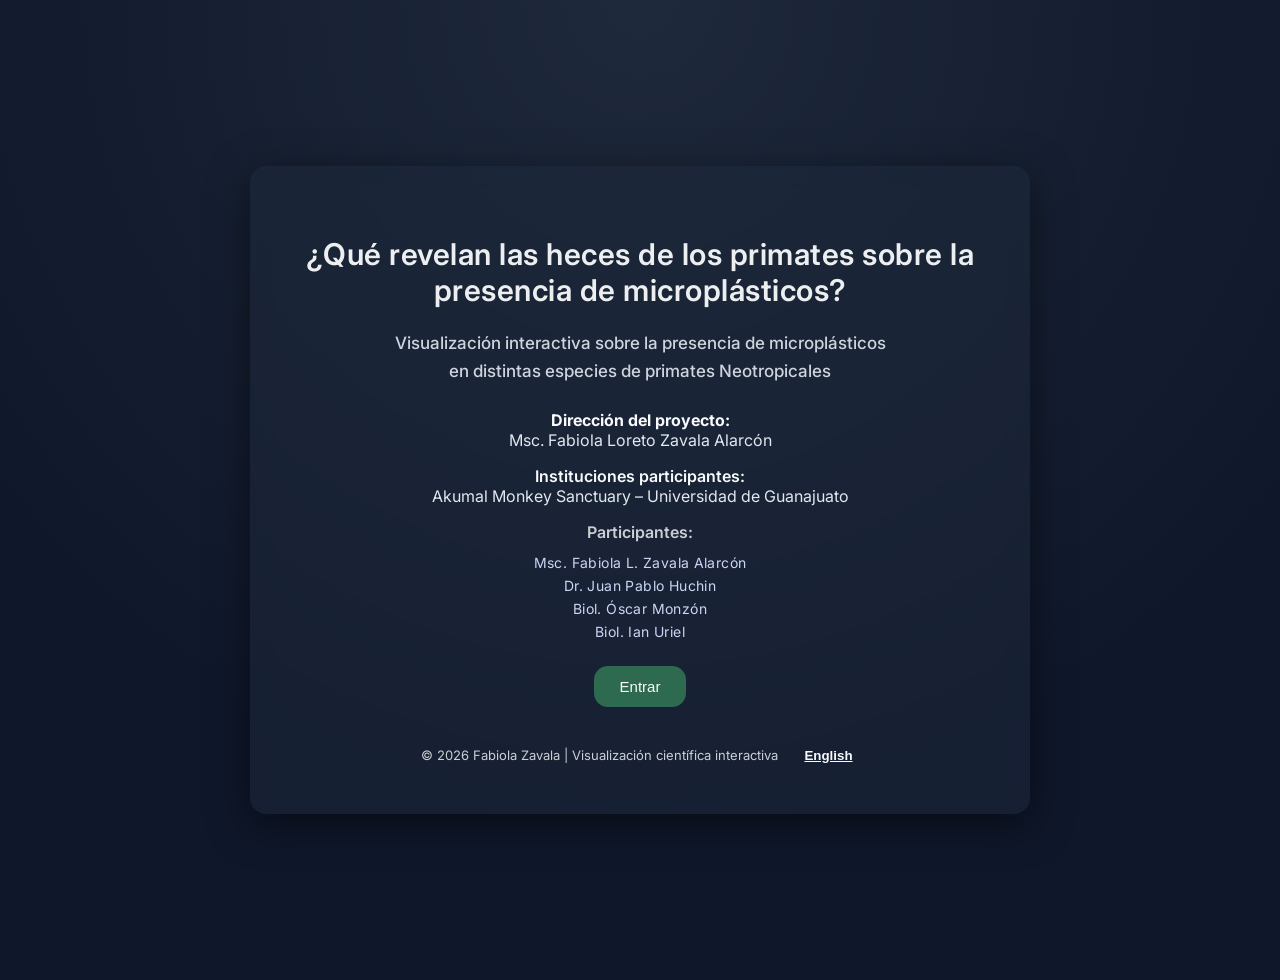
<file: index.html>
<!DOCTYPE html>

<html lang="en">

<head>
<meta charset="UTF-8">
<title>Microplásticos en heces de primates</title>

<script src="https://cdn.plot.ly/plotly-latest.min.js"></script>
<script src="https://d3js.org/d3.v7.min.js"></script>

<link href="https://fonts.googleapis.com/css2?family=Inter:wght@400;500;600&display=swap" rel="stylesheet">

<link rel="stylesheet" href="style.css">
</head>

<body>

<div id="landing">
<div class="landing">
 <div class="landing-content">

<h1 data-es="¿Qué revelan las heces de los primates sobre la presencia de microplásticos?"
    data-en="What do primate feces reveal about microplastic presence?">
  ¿Qué revelan las heces de los primates sobre la presencia de microplásticos?
</h1>

<p class="subtitle"
   data-es="Visualización interactiva sobre la presencia de microplásticos en heces de distintas especies de primates Neotropicales"
   data-en="Interactive visualization of the presence of microplastics in the feces of different species of Neotropical primates">
  Visualización interactiva sobre la presencia de microplásticos en distintas especies de primates Neotropicales
</p>

<p class="director"
   data-es="<strong>Dirección del proyecto:</strong><br>Msc. Fabiola Loreto Zavala Alarcón"
   data-en="<strong>Project lead:</strong><br>MSc. Fabiola Loreto Zavala Alarcón">
  <strong>Dirección del proyecto:</strong><br>
  Msc. Fabiola Loreto Zavala Alarcón
</p>

<p class="participants"
   data-es="<strong>Instituciones participantes:</strong><br>Akumal Monkey Sanctuary – Universidad de Guanajuato"
   data-en="<strong>Participating institutions:</strong><br>Akumal Monkey Sanctuary – University of Guanajuato">
  <strong>Instituciones participantes:</strong><br>
  Akumal Monkey Sanctuary – Universidad de Guanajuato
</p>

<div class="participants">

  <p
    data-es="<b>Participantes:</b>"
    data-en="<b>Contributors:</b>">
    <b>Participantes:</b>
  </p>

  <div class="participant-list">
    <p>Msc. Fabiola L. Zavala Alarcón</p>
    <p>Dr. Juan Pablo Huchin</p>
    <p>Biol. Óscar Monzón</p>
    <p>Biol. Ian Uriel</p>
  </div>

</div> 
  <button id="enterBtn">Entrar</button>

<div class="landing-footer">
  <span id="copyright"></span>
  <button id="langBtn">English</button>
</div>
      </div>
   </div>
</div>

<div class="dashboard" style="display:none;">  
  <div class="dashboard-header">
  <button id="backBtn">← Back</button>
  <button id="langToggle">English</button>
  </div>

<h1 
  data-es="Microplásticos en heces de primates: variación entre especies y condiciones"
  data-en="Microplastics in primate feces: variation across species and conditions">
  Microplásticos en heces de primates: variación entre especies y condiciones
</h1>

<p class="dashboard-subtitle"
   data-es="Este dashboard interactivo explora la presencia de microplásticos en primates mediante el análisis de heces y permite observar cómo varía la cantidad de partículas entre especies y condiciones ambientales."
   data-en="This interactive dashboard explores microplastic presence in primates through fecal analysis and allows observation of how particle levels vary across species and environmental conditions.">
  Este dashboard interactivo explora la presencia de microplásticos en primates mediante el análisis de heces y permite observar cómo varía la cantidad de partículas entre especies y condiciones ambientales.
</p>

<section>

  <div class="intro-box">
      <h2 
      data-es="¿Qué son los microplásticos?"
      data-en="What are microplastics?">
     ¿Qué son los microplásticos?
      </h2>    
<p 
  data-es="Los microplásticos son partículas plásticas menores a 5 mm que pueden encontrarse en distintos ambientes y organismos."
  data-en="Microplastics are plastic particles smaller than 5 mm that can be found in different environments and organisms.">
  Los microplásticos son partículas plásticas menores a 5 mm que pueden encontrarse en distintos ambientes y organismos.
</p>

  </div>

  <div class="types-section">
     <h2 
       data-es="Tipos de microplásticos encontrados en este estudio"
       data-en="Types of microplastics found in this study">
       Tipos de microplásticos encontrados en este estudio
     </h2>

    <div class="types-grid">
      
     <div>
  <h3 
    data-es="Fibra" 
    data-en="Fiber">
    Fibra
  </h3>

  <p 
    data-es="Partículas alargadas que suelen originarse de textiles sintéticos."
    data-en="Elongated particles that usually originate from synthetic textiles.">
    Partículas alargadas que suelen originarse de textiles sintéticos.
  </p>
</div>

<div>
  <h3 
    data-es="Fragmento" 
    data-en="Fragment">
    Fragmento
  </h3>

  <p 
    data-es="Partículas irregulares que provienen de la fragmentación de plásticos más grandes."
    data-en="Irregular particles that come from the breakdown of larger plastics.">
    Partículas irregulares que provienen de la fragmentación de plásticos más grandes.
  </p>
</div>

    </div>
  </div>

  <div class="mp-types">

    <div class="mp-card">
      <div class="img-container">
        <img src="images/fibra.png">
        <div class="scale-bar">100 µm</div>
      </div>
      <p 
  data-es="<b>Fibra:</b> Filamentos delgados provenientes de textiles y redes."
  data-en="<b>Fiber:</b> Thin filaments originating from textiles and fishing nets.">
  <b>Fibra:</b> Filamentos delgados provenientes de textiles y redes.
</p>
    </div>

    <div class="mp-card">
      <div class="img-container">
      <img src="images/fragmento.png" alt="Fragment microplastic"> 
      <div class="scale-bar">100 µm</div>
      </div>
     <p 
    data-es="<b>Fragmento:</b> Partículas irregulares de plásticos degradados."
    data-en="<b>Fragment:</b> Irregular particles from degraded plastics.">
     <b>Fragmento:</b> Partículas irregulares de plásticos degradados.
  </p>    
    </div>

  </div>
</section>

<h2 
  data-es="Resultados del estudio"
  data-en="Results">
  Resultados del estudio
</h2>

<h3 style="font-size: 15px; margin-bottom: 10px;"
  data-es="Comparación de tipos de microplásticos entre condiciones de vida distintas (vida silvestre vs. cuidado profesional)"
  data-en="Comparison of microplastic types under different living conditions (wild vs. professional care)">
  Comparación de tipos de microplásticos entre dos condiciones de vida (vida silvestre vs. cuidado profesional)
</h3>

<!-- ✅ Gráfica 1 -->
<div class="card" style="max-width: 600px; margin: 0 auto 30px auto;">
  <div id="plot1"></div>
</div>

<!-- ✅ Gráfica 2 -->

<h3 style="font-size: 15px; margin-bottom: 10px;"
  data-es="Comparación de especies según la cantidad de microplásticos encontrados"
  data-en="Comparison of species based on the amount of microplastics found">
  Comparación de especies según la cantidad de microplásticos encontrados
</h3>

<div class="card" style="max-width: 700px; margin: 0 auto 15px auto;">
  <div id="typePlot"></div>
</div>

</section>

<section>

  <h2
    data-es="Especies analizadas"
    data-en="Species analyzed">
    Especies analizadas
  </h2>

  <div class="controls-row">

    <div>
      <label for="speciesSelect"
        data-es="Seleccionar especie:"
        data-en="Select species:">
        Seleccionar especie:
      </label>

      <select id="speciesSelect"></select>
    </div>

    <div>
      <p id="speciesDescription"></p>
    </div>

    <div>
      <button id="viewIndividuals">Ver por individuo</button>
      <button id="viewType">Ver por tipo de microplástico</button>
      <button id="viewCondition">Condición</button>
    </div>

  </div>

  <!-- 🔥 LAYOUT PRINCIPAL -->
  <div class="species-layout">
    <!-- IZQUIERDA -->
    <div class="species-info">
      <div id="speciesInfo"></div>
    </div>

    <!-- DERECHA -->
    <div class="species-graph">
    <div id="insightBox" style="margin-top: 15px;"></div>
      <div class="card graph-card" style="max-width: 700px; width: 100%; margin: 0 auto;">
        <div id="plot"></div>
        <p id="sampleInfo" style="margin-top: 10px;"></p>
      </div>
    </div>

  </div>

<p class="availability-note"
   data-es= "Análisis de datos ambientales | Disponible para proyectos colaborativos"
   data-en="Environmental data analysis | Available for collaborative projects">
  Análisis de datos ambientales | Disponible para proyectos colaborativos.
</p>

<div class="landing-footer">
  <span id="copyrightDashboard"></span>
</div>
	
</section>

<script src="./script.js"></script>
</div>
</body>

</html>
</file>
<file: style.css>
body{
background-color: #0F172A; /* azul oscuro elegante */
  font-family: Arial, sans-serif;
  margin: 0;
  color: #E5E7EB; /* texto claro suave */
}

h1{
text-align:center;
margin-bottom: 20px;
color: #F9FAFB
}

h2{
margin-top: 40px;
margin-bottom: 20px;
color: #F9FAFB
}
h2[data-es="Resultados del estudio"] {
  text-align: center;
}

h3[data-es^="Comparación de tipos de microplásticos"] {
  text-align: center;
}
h3[data-es^="Comparación de especies"] {
  text-align: center;
}

p{
margin-bottom: 12px;
color: #F9FAFB;
}
section p {
  max-width: 650px;
  color: #CBD5F5;  /* 👈 ahora sí aplica */
}

.results-container{
display:flex;
flex-direction:row;
gap:40px;
align-items:flex-start;
margin-top:20px;
}
#speciesInfo{
width:220px;
text-align:center;
max-width:280px;
}

#speciesInfo img{
width:180px;
height:auto;
border-radius:10px;
margin-top:10px;
box-shadow:0px 4px 10px rgba(0,0,0,0.2);
}

.species-info p {
  color: #CBD5F5;  /* 👈 más claro */
}

.species-info h3 {
  color: #E5E7EB;
}

.species-info b {
  color: #F9FAFB;
}
#plot{
flex:1;
width:100%;
max-width:100%;
}

#speciesInfo p{
font-size:14px;
line-height:1.5;
text-align:center;
margin-top:10px;
}
.participants ul {
  list-style: none;   /* quita puntos */
  padding: 0;
  margin: 10px 0 20px 0;
}

#speciesInfo h3{
font-style:italic;
margin-bottom:5px;
}

#speciesInfo b{
font-size:16px;
display:block;
margin-bottom:8px;
}
#plot1, #typePlot, #plot {
margin-top:40px;
margin-bottom:40px;
}
.controls-row button.active-view {
  background-color: #1B4332;
  color: white;
  border: 2px solid #1B4332;
  font-weight: 600;
}

.card {
  padding: 24px;
  margin-bottom: 30px;
  background: white;              /* 🔥 esto las trae de vuelta */
  border-radius: 12px;
  box-shadow: 0 6px 18px rgba(0,0,0,0.08);
}
.card p {
  color: #CBD5F5;
}

.card h2 {
  color: #F9FAFB;
}
.dashboard {
  display:none;
  max-width: 1100px;
}

@media (max-width: 650px) {
.species-layout { 
  flex-direction:column; 
  align-items: center;
}
}
.species-layout {
  display: flex;
  gap: 40px;
  align-items: flex-start;
  flex-direction: row; /* 🔥 clave */
}
.species-info {
  flex: 1;
  max-width: 300px;
  text-align: center;
}

.species-graph {
  flex: 1;
  display: block;
  justify-content: center;
  width: 100%;
}
.graph-card {
  padding-top: 15px; /* 👈 menos espacio arriba */
  width: 100%;
  max-width: none;
  margin: 0 auto;
}
.controls-row {
  display: flex;
  justify-content: center;
  align-items: center;
  margin-bottom: 15px;
  flex-wrap: wrap; /* por si se hace responsive */
}
.controls-row > div:last-child {
  margin: 0 auto;
}
.controls-row button {
  background-color: #2D6A4F;
  color: white;
  border: none;
  padding: 8px 14px;
  border-radius: 8px;
  cursor: pointer;
  transition: 0.2s ease;
}

.controls-row button:hover {
  background-color: #1B4332;
}
section {
  margin-bottom: 30px;
}

.info-cards {
  display: flex;
  gap: 30px;
  margin-top: 40px;
  justify-content: center;
  flex-wrap: wrap;
}

.info-card {
  flex: 1;
  min-width: 280px;
  max-width: 400px;
  text-align: center;
  padding: 12px 20px 20px 20px;
  border-radius: 12px;
  background-color: white;
  color: #1F2937;
  opacity;1 !important;
  box-shadow: 0 6px 18px rgba(0,0,0,0.08);
  transition: transform 0.2s ease, box-shadow 0.2s ease;
}

.info-card:hover {
  transform: translateY(-4px);
  box-shadow: 0 10px 22px rgba(0,0,0,0.12);
}

.info-card h2 {
  margin-bottom: 12px;
  font-size: 20px;
  color: #111827;
}

.info-card p {
  font-size: 14px;
  line-height: 1.7;
  text-align: center;
  color: #374151;
}

#sampleInfo {
  text-align: center;
  margin-top: 15px auto;
  font-size: 13px;
  color: #022C22;
  background-color: #D1FAE5;
  padding: 6px 14px;
  border-radius: 8px;
  display: inline-block;
  font-weight:500;
}
#sampleInfo {
  display: block;
  width: fit-content;
  margin: 15px auto;
}
.dashboard {
  display: none;
  max-width: 1100px;
  margin: 0 auto;
  padding: 80px 20px 40px 20px;
  position: relative;
}
.landing {
 min-height: 100vh;
 display: flex;
 flex-direction: column;
 justify-content: center; /* centra vertical */
 align-items: center;     /* centra horizontal */
 text-align: center;
 padding: 40px 20px 40px;
 background: radial-gradient(
    circle at top,
    #1E293B 0%,
    #0F172A 70% 
 );
} 
.landing > * {
  max-width: 700px;
}

.landing-content {
  background: rgba(30, 41, 59, 0.55);
  padding: 50px 40px;
  border-radius: 16px;
  backdrop-filter: blur(10px);
  box-shadow: 0 10px 40px rgba(0,0,0,0.5);
  max-width: 700px;
  tex-align: center;
}

.landing h1 {
  font-size: 38px;
  font-weight: 600;
  letter-spacing: 0.5px;
  margin-bottom: 22px;
  line-height: 1.2;
}
.subtitle {
  margin-top:10px;
  margin-bottom: 30px;
  max-width: 500px;
  font-size: 17px;
  font-weight:500;  
  color: #E2E8F0;
  opacity: 0.9;
  margin-bottom: 25px;
  line-height:1.6;
  text-align: center;  
  width: 100%;
margin-left: auto;
margin-right: auto;
}
.landing {
  font-family: 'Inter', sans-serif;
}
.director strong {
  color: #F9FAFB;
}
.participants strong {
  color: #F9FAFB;
  font-weight: 600;
}

#enterBtn:hover {
  background-color: #1B4332;
  transform: translateY(-1px);
}
.landing-footer {
  margin-top: 40px;
  display: flex;
  gap: 20px;
  font-size: 13px;
  color: #F9FAFB;
  justify-content: center;
  align-items:center;
}
.director,
.participants {
  color: #E2E8F0;  /* 🔥 títulos (ligeramente más claros) */
}

.director br + *,
.participants br + * {
  color: #94A3B8;  /* 🔥 contenido más suave */
}
.participants b {
  display: block;
  margin-bottom: 6px;   /* 🔥 separa del listado */
  color: #F9FAFB;       /* 🔥 blanco como títulos */
  font-weight: 600;
  opacity: 0.8;
}

.landing-footer button {
  color: #22C55E;          /* 🔥 verde consistente con botón */
  font-weight: 500;
}

.landing-footer span {
  opacity: 0.9;
}

#langBtn {
  border: none;
  background: none;
  cursor: pointer;
  color: #F9FAFB;
  font-weight: 600;
  text-decoration:underline;
}

#enterBtn {
  background-color: #2D6A4F;
  color: #F9FAFB;
  box-shadow: 0 4px 12px rgba(0,0,0,0,25); 
  margin-top: 20px;
  padding: 12px 26px;
  font-size: 15px;
  border: none;
  border-radius: 14px !important;
}
.landing h1 {
  margin-bottom: 22px;
  font-weight: 600;
  font-size:30px;
  color:#F9FAFB;
  letter-spacing: 0.5px;
  opacity: 0.95;
}
.participant-list {
  max-width: 320px;
  margin:0 auto;
}
.participant-list p {
  margin: 6px 0;
  font-size: 14px;
  color: #CBD5F5;
  letter-spacing: 0.4px;
  font-weight: 400;
  text-align:center;
}
.participants b {
  display: block;
  margin-bottom: 6px;   /* 🔥 separa del listado */
  color: #F9FAFB;       /* 🔥 blanco como títulos */
}
.landing-footer span {
  opacity: 0.8;
}
.js-plotly-tester {
  display: none !important;
}
#insightBox {
  position: relative;
  z-index: 999;
  margin-bottom:20px;
  margin: 15px auto;
  display: flex;
  justify-content: center;
}
.js-plotly-tester {
  display: none !important;
}
.insight-card {
  font-size: 14px;
  line-height: 1.6;
  color: #1F2937;
  text-align: justify;
  hyphens:auto;
  line-height: 1.7;
  max-width: 700px;
  margin:0;
}
.mp-types {
  display: flex;
  gap: 30px;
  margin: 20px 0;
  justify-content: center;
  flex-wrap: nowrap !important;
  overflow-x: auto;
}

.mp-card {
  background: white;
  border-radius: 12px;
  padding: 12px;
  max-width: 250px;
  text-align: center;
  box-shadow: 0 6px 18px rgba(0,0,0,0.08);
  margin: 0 45px;
  flex: 0 0 auto;
}

.mp-card img {
  width: 100%;
  height: 140px;
  object-fit: cover;
  border-radius: 8px;
  margin-bottom: 10px;
  border: 1px solid #e5e7eb;
}
.mp-card p {
  font-size: 13px;
  color: #374151;
}
.img-container {
  position: relative;
}
.scale-bar {
  position: absolute;
  top: 8px;
  right: 10px;
  color: black;
  font-size: 11px;
  text-align: right;
  font-weight: 800;
}
.scale-bar::before {
  content: "";
  display: block;
  width: 40px;   /* tamaño de la barra */
  height: 3px;
  background: black;
  margin-left: auto;
  margin-bottom: 2px;
}
.img-container img {
  transition: transform 0.3s ease;
}
.img-container:hover img {
  transform: scale(1.05);
}

.mp-section { 
  text-align: center; 
  margin: 40px 0; 
}

.mp-types { 
  display: flex; 
  justify-content: center;
  gap: 20px; 
  margin-top: 20px; 
  flex-wrap: wrap; 
}

.mp-section h3 { 
  font-size: 18px; 
  font-weight: 600; 
  color: #374151; 
}

.img-container img { 
  transition: transform 0.3s ease; 
}

.img-container:hover img { 
  transform: scale(1.05); 
}

.intro-section { 
  max-width: 800px; 
  margin: 40px auto; 
  text-align: justify; 
  color: #e5e7eb; 
}

.intro-section h2 { 
  font-size: 20px; 
  font-weight: 600; 
  margin-top: 30px; /* 🔥 corregido */
  margin-bottom: 8px; 
}

.intro-box { 
  max-width: 750px; 
  margin: 40px auto; 
  padding: 20px; 
  background: rgba(255,255,255,0.04); 
  border-radius: 10px; 
  color: #e5e7eb; 
}

.intro-box h2 { 
  margin-bottom: 10px; 
  font-size: 20px; 
  text-align: center; 
  margin-top:12px;
}

.intro-box p { 
  text-align: justify; 
  line-height: 1.8; 
  font-size: 14px; 
  color: #d1d5db; 
}

.types-section { 
  max-width: 750px; 
  margin: 30px auto; 
  color: #e5e7eb; 
}

.types-section h2 { 
  margin-bottom: 15px; 
  text-align: center; /* 🔥 corregido */
}

.types-grid { 
  display: grid; 
  grid-template-columns: 1fr 1fr; 
  gap: 20px; 
}

.types-grid h3 {
  color: #9CA3AF;
  margin-bottom: 5px;
  text-align: center;
}

.types-grid p {
  font-size: 14px;
  line-height: 1.7;
  color: #d1d5db;
  text-align: justify;
}
#backBtn {
  position: absolute;
  top: 32px;
  left: 24px;
  padding: 6px 12px;
  background-color: rgba(255, 255, 255, 0.08);
  color: #eaeaea;
  border: 1px solid rgba(255,255,255,0.15);
  border-radius: 6px;
  cursor: pointer;
  font-size: 13px;
  backdrop-filter: blur(4px);
  transition: all 0.2s ease;
}
#backBtn:hover {
  background-color: rgba(255, 255, 255, 0.15);
  transform: translateX(-2px);
}
.dashboard-header {
  display: flex;
  justify-content: space-between;
  align-items: center;
  width: 100%;
}
#langToggle {
  margin-left: auto;
  position: absolute;
  top: 32px;
  right: 24px;
  padding: 6px 12px;
  background-color: rgba(255, 255, 255, 0.08);
  color: #eaeaea;
  border: 1px solid rgba(255,255,255,0.15);
  border-radius: 6px;
  cursor: pointer;
  text-decoration: underline;
  transition: 0.2s ease;
}
#langToggle:hover {
  background-color: rgba(255, 255, 255, 0.15);
}
.dashboard-subtitle {
  text-align: center;
  max-width: 700px;
  margin: 0 auto 30px auto;
  font-size: 16px;
  line-height: 1.6;
  color: #E2E8F0;
  opacity: 0.9;
}

.availability-note {
  display: block;
  text-align: center;
  font-size: 14px;
  margin: 100px auto 5px auto;  /* ← separa de gráfica */
  opacity: 0.8;
  max-width: 700px;
}
.availability-note {
  letter-spacing: 0.3px;
}
</file>
